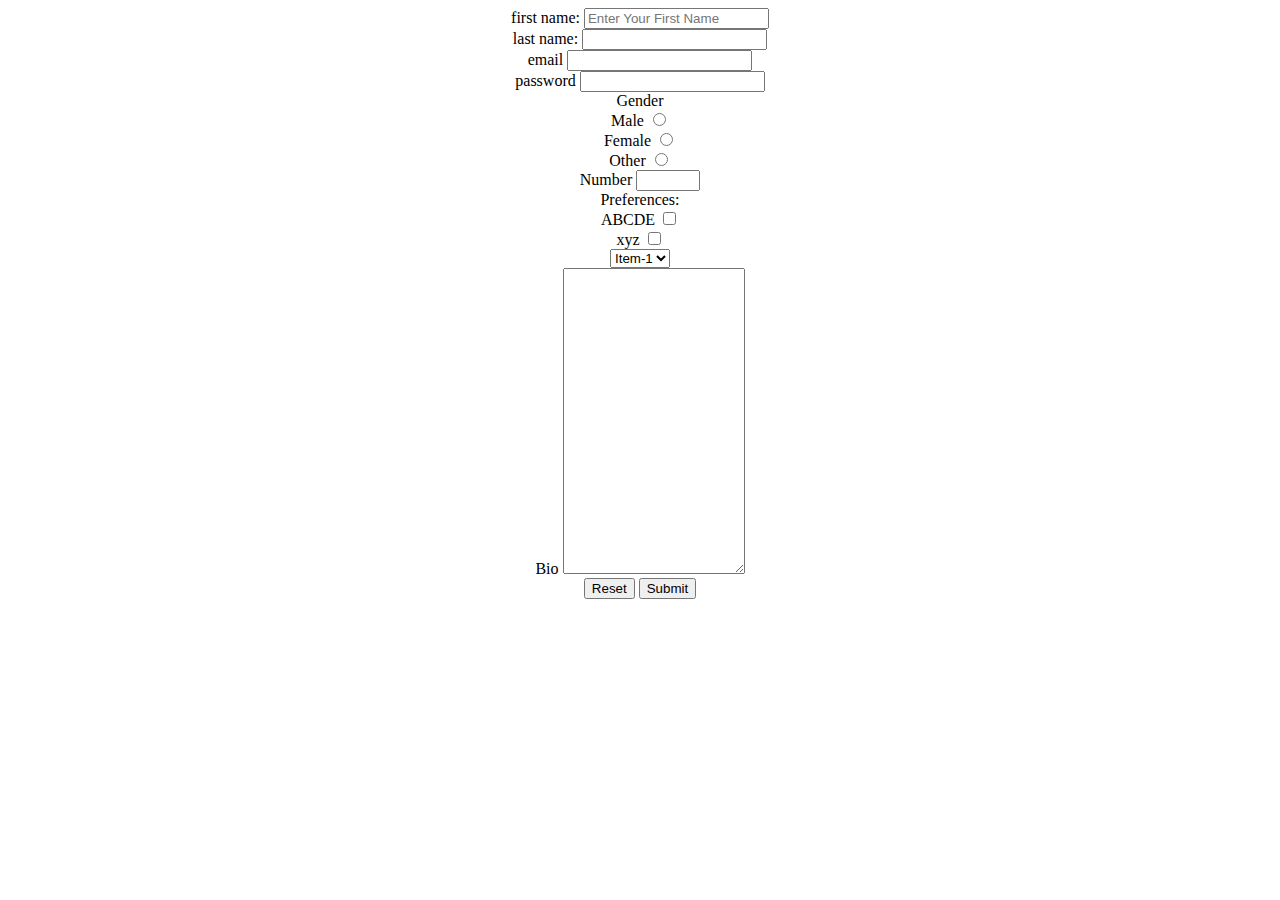
<file: New folder/day2/index.html>
<!DOCTYPE html>
<html lang="en">
  <head>
    <title>Basic of HTML</title>
  </head>
  <body>
    <center>
      <form>
        <div>
          <label>first name:</label>
          <input type="text" placeholder="Enter Your First Name" />
        </div>
        <div>
          <label>last name:</label>
          <input type="text" />
        </div>
        <div>
          <label>email</label>
          <input type="email" />
        </div>
        <div>
          <label>password</label>
          <input type="password" />
        </div>

        <div>
          <label>Gender</label>
          <div>
            <label>Male</label>
            <input type="radio" name="gender" />
          </div>
          <div>
            <label> Female </label>
            <input type="radio" name="gender" />
          </div>
          <div>
            <label>Other</label>
            <input type="radio" name="gender" />
          </div>
        </div>

        <div class="number-input">
          <label>Number</label>
          <input type="number" min="1" max="100" />
        </div>

        <div class="preferences-input">
          <label>Preferences:</label>
          <div>
            <label>ABCDE</label>
            <input type="checkbox" />
          </div>
          <div>
            <label>xyz</label>
            <input type="checkbox" />
          </div>
        </div>

        <div class="select-ocu">
          <select>
            <option>Item-1</option>
            <option>Item-2</option>
            <option>Item-3</option>
          </select>
        </div>

        <div>
          <label>Bio</label>
          <textarea rows="20" cols="20" placeholder="Shares few lines">
          </textarea>
        </div>
        <div class="btn">
          <button>Reset</button>
          <button>Submit</button>
        </div>
      </form>
    </center>
  </body>
</html>
</file>
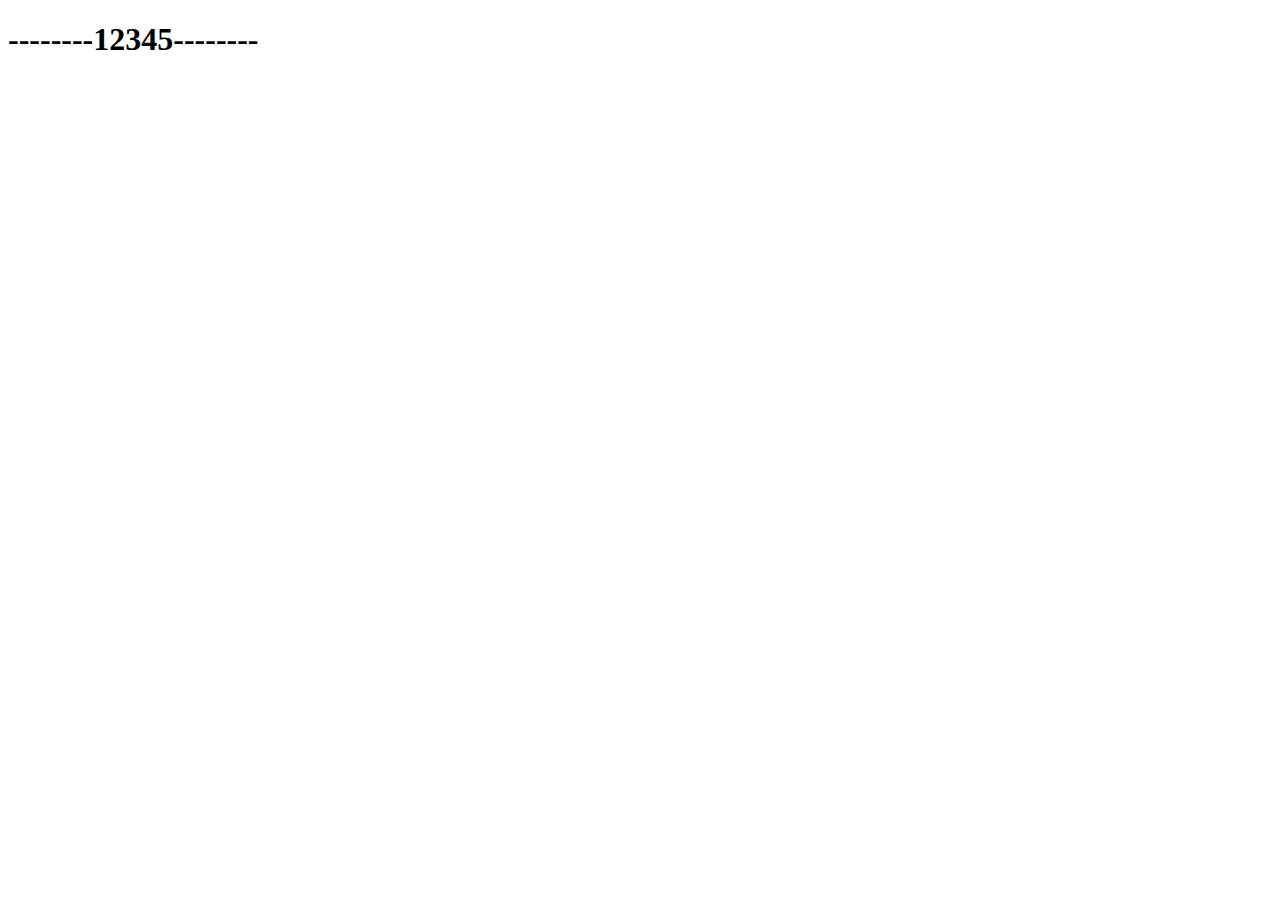
<file: New folder/day7/index.html>
<!DOCTYPE html>
<html lang="en">
  <head>
    <meta charset="UTF-8" />
    <meta name="viewport" content="width=device-width, initial-scale=1.0" />
    <title>Document</title>
  </head>
  <body>
    <h1 id="heading">Hello World</h1>
    <div class="title"></div>
    <div class="title"></div>
    <div class="title"></div>
    <div class="title"></div>
    <div class="title"></div>
    <div class="title"></div>
    <div class="title"></div>
    <div class="title"></div>
    <div class="title"></div>
    <div class="title"></div>
    <script src="index.js"></script>
  </body>
</html>
</file>
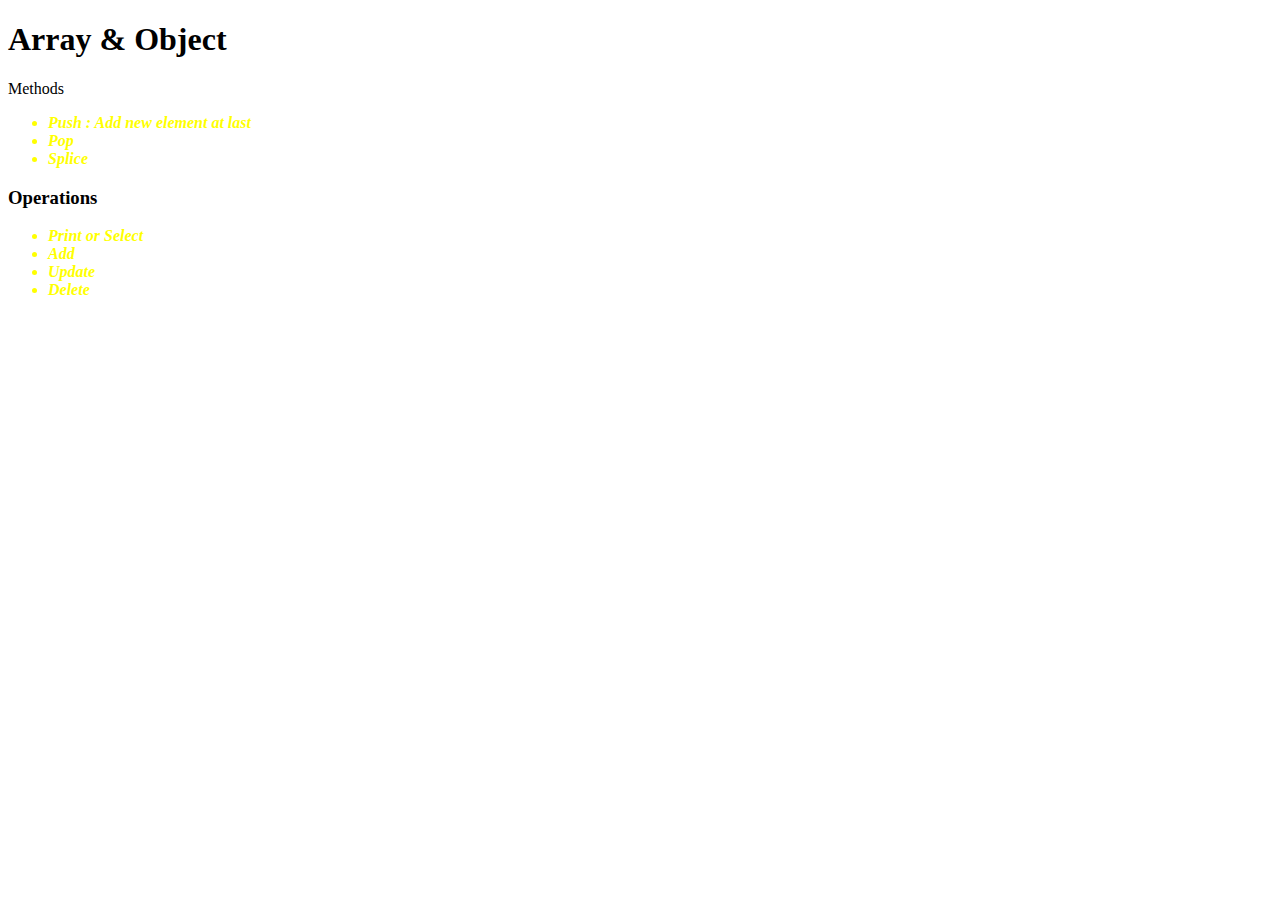
<file: New folder/day8/index.html>
<!DOCTYPE html>
<html lang="en">
  <head>
    <meta charset="UTF-8" />
    <meta name="viewport" content="width=device-width, initial-scale=1.0" />
    <title>Document</title>
    <style>
      .completed {
        color: yellow;
        font-style: italic;
        font-weight: 900;
      }
    </style>
  </head>
  <body>
    <h1>Array & Object</h1>
    <div>
      <h 2>Methods</h>
      <ul>
        <li class="completed">
          <span>Push</span> : <span>Add new element at last</span>
        </li>
        <li class="completed">Pop</li>
        <li class="completed">Splice</li>
      </ul>
    </div>
    <h3>Operations</h3>
    <ul>
      <li class="completed">Print or Select</li>
      <li class="completed">Add</li>
      <li class="completed">Update</li>
      <li class="completed">Delete</li>
    </ul>
    <script src="index.js"></script>
  </body>
</html>
</file>
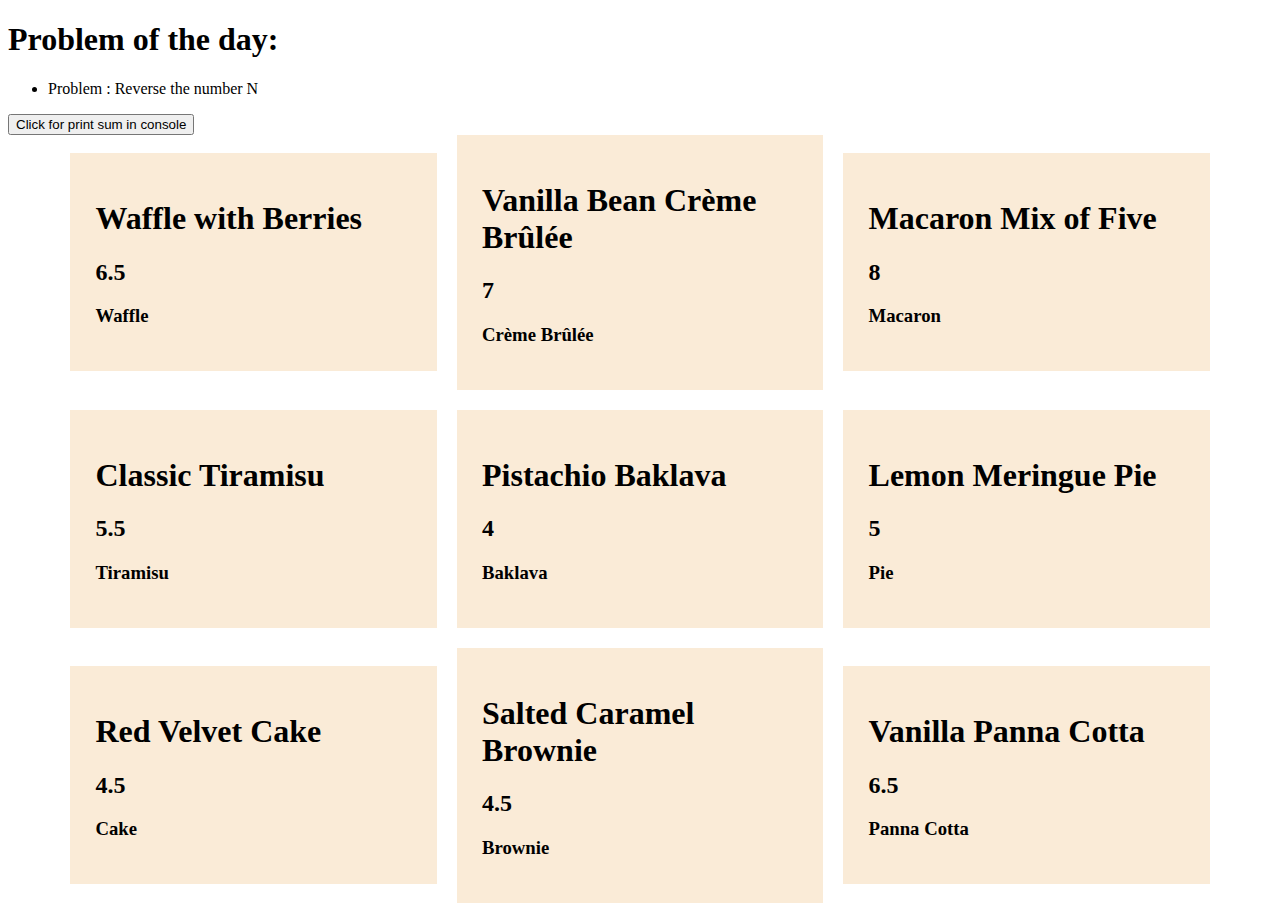
<file: New folder/day9/index.html>
<!DOCTYPE html>
<html lang="en">
  <head>
    <meta charset="UTF-8" />
    <meta name="viewport" content="width=device-width, initial-scale=1.0" />
    <title>Document</title>
    <link rel="stylesheet" href="index.css" />
  </head>
  <body>
    <h1>Problem of the day:</h1>
    <ul>
      <li class="red">Problem : Reverse the number N</li>
    </ul>
    <button onclick="sum(5,8)">Click for print sum in console</button>

    <div id="container"></div>
    <!-- <div class="ag-format-container" id="container"></div> -->

    <script src="index.js"></script>
  </body>
</html>
</file>
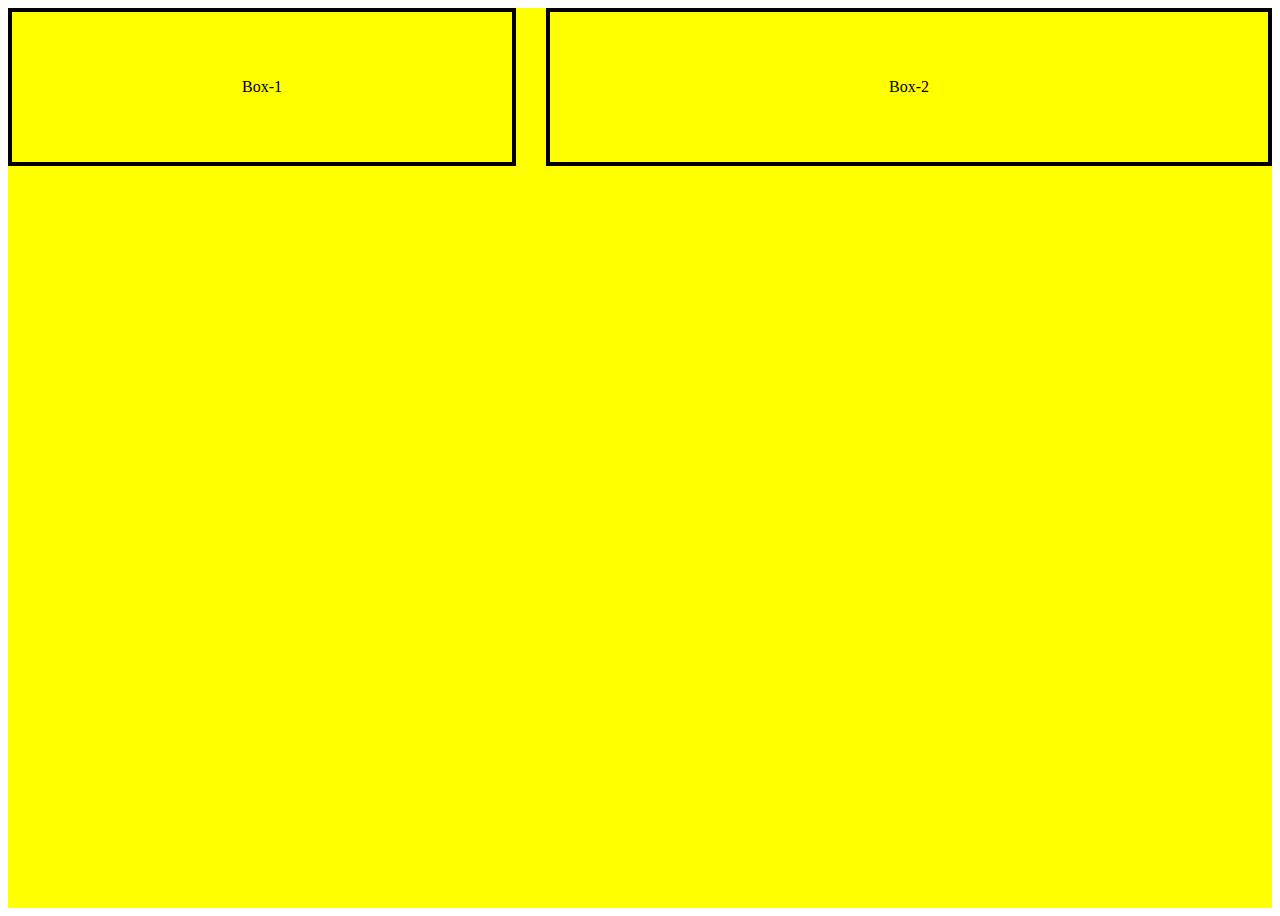
<file: New folder/day4/display/index.html>
<!DOCTYPE html>
<html lang="en">
  <head>
    <meta charset="UTF-8" />
    <meta name="viewport" content="width=device-width, initial-scale=1.0" />
    <link rel="stylesheet" href="index.css" />
    <title>Document</title>
  </head>
  <body>
    <div class="container">
      <div class="box center">Box-1</div>
      <div class="box box-2 center">Box-2</div>
      <!-- <div class="box center">Box-3</div>
      <div class="box center">Box-4</div>
      <div class="box center">Box-5</div>
      <div class="box center">Box-6</div>
      <div class="box center">Box-7</div>
      <div class="box center">Box-8</div>
      <div class="box center">Box-9</div> -->
    </div>
  </body>
</html>
</file>
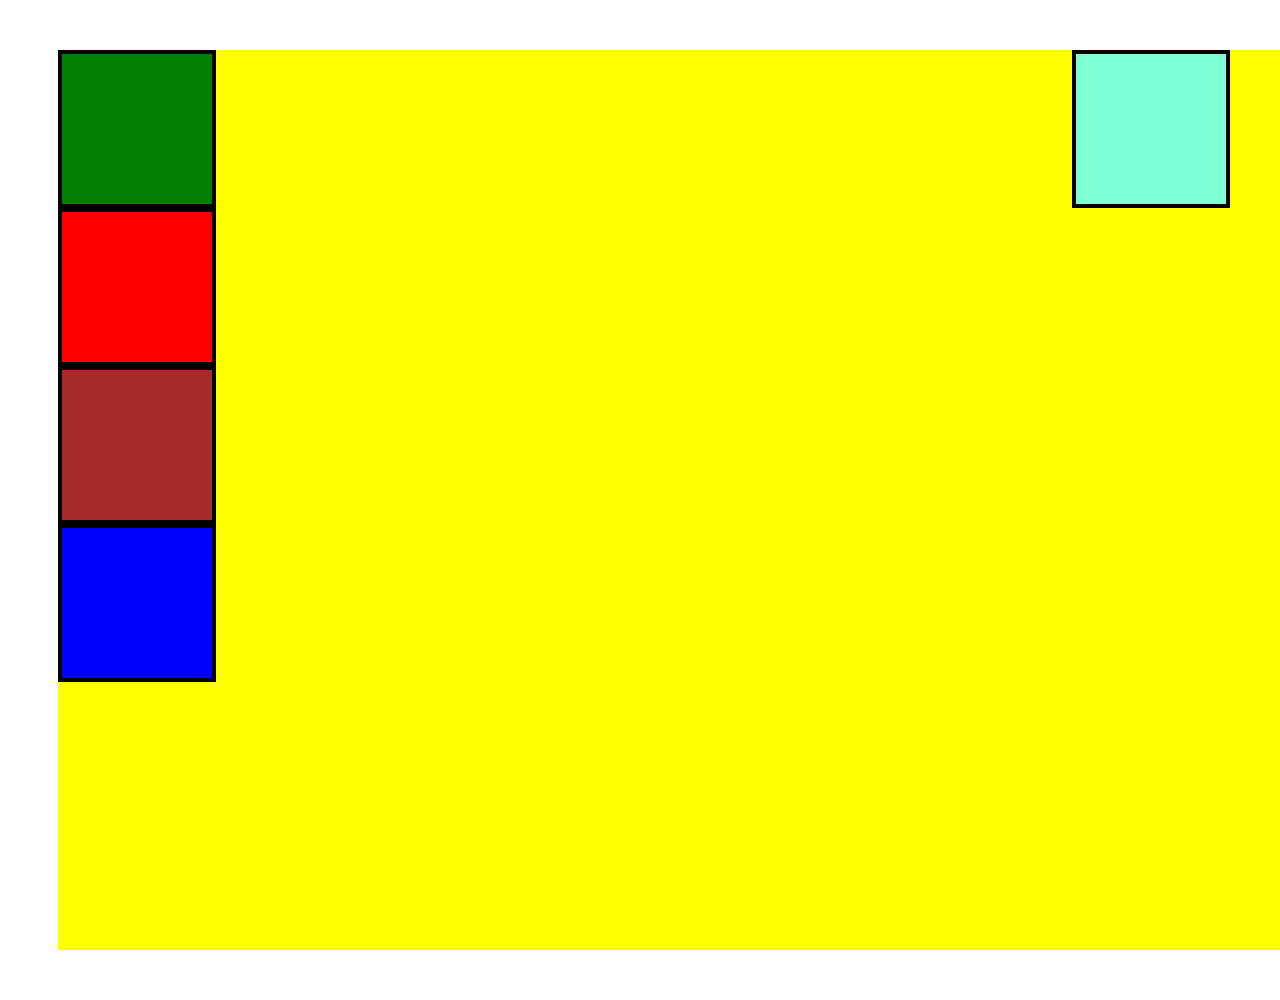
<file: New folder/day4/postion/index.html>
<!DOCTYPE html>
<html lang="en">
  <head>
    <meta charset="UTF-8" />
    <meta name="viewport" content="width=device-width, initial-scale=1.0" />
    <title>Document</title>
    <link rel="stylesheet" href="index.css" />
  </head>
  <body>
    <!-- <div class="box" id="box">Box Modle</div> -->

    <div class="container">
      <div class="box box-1"></div>
      <div class="box box-2"></div>
      <div class="box box-3"></div>
      <div class="box box-4"></div>
      <div class="box box-5"></div>
    </div>
  </body>
</html>
</file>
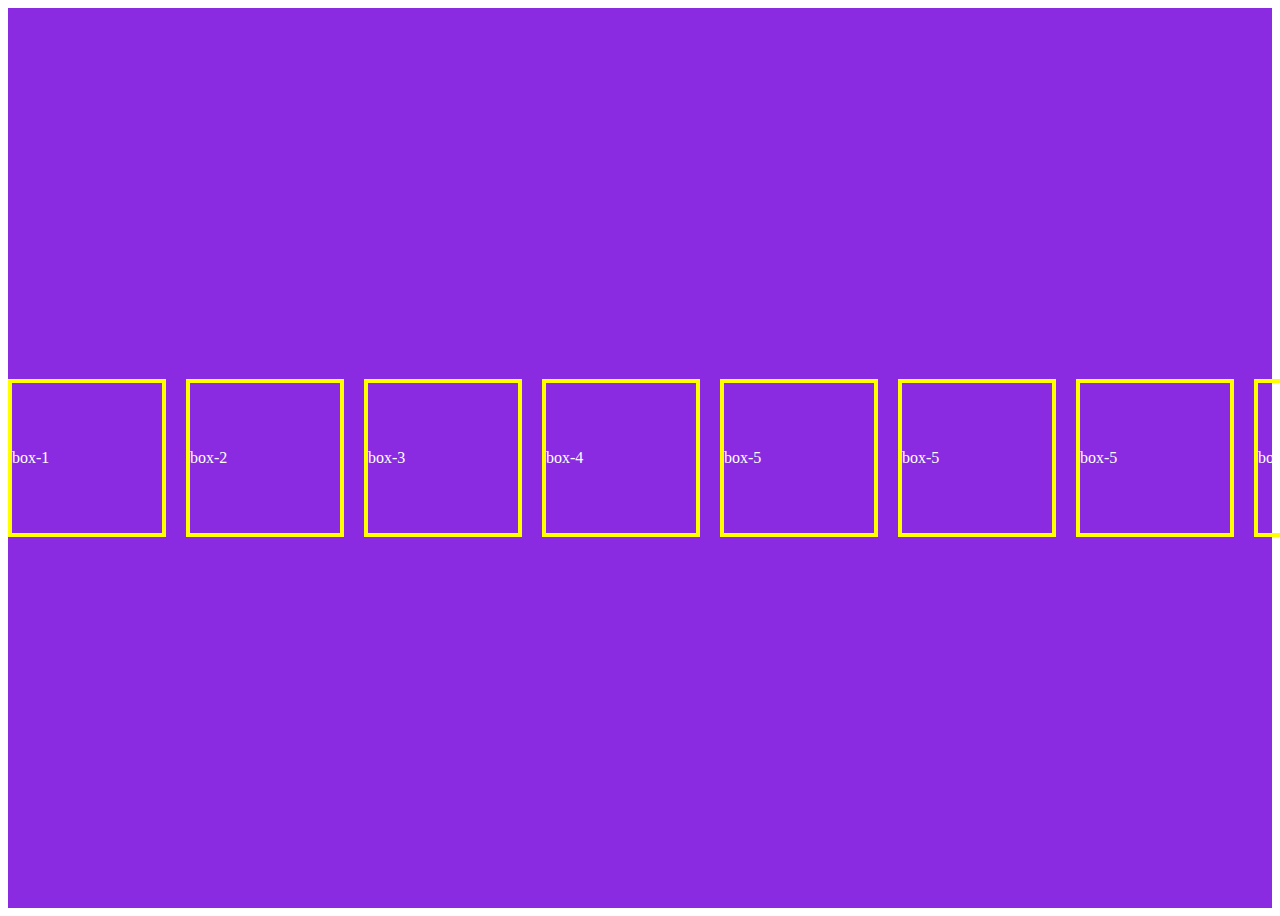
<file: New folder/day5/learning/index.html>
<!DOCTYPE html>
<html lang="en">
  <head>
    <meta charset="UTF-8" />
    <meta name="viewport" content="width=device-width, initial-scale=1.0" />
    <title>Display Flex & Block</title>
    <link rel="stylesheet" href="index.css" />
  </head>
  <body>
    <div class="container">
      <div class="box box-1">box-1</div>
      <div class="box box-2">box-2</div>
      <div class="box box-3">box-3</div>
      <div class="box box-4">box-4</div>
      <div class="box box-5">box-5</div>
      <div class="box box-5">box-5</div>
      <div class="box box-5">box-5</div>
      <div class="box box-5">box-5</div>
      <div class="box box-5">box-5</div>
      <div class="box box-5">box-5</div>
      <div class="box box-5">box-5</div>
      <div class="box box-5">box-5</div>
      <div class="box box-5">box-5</div>
      <div class="box box-5">box-5</div>
      <div class="box box-5">box-5</div>
      <div class="box box-5">box-5</div>
      <div class="box box-5">box-5</div>
      <div class="box box-5">box-5</div>
      <div class="box box-5">box-5</div>
      <div class="box box-5">box-5</div>
    </div>
  </body>
</html>
</file>
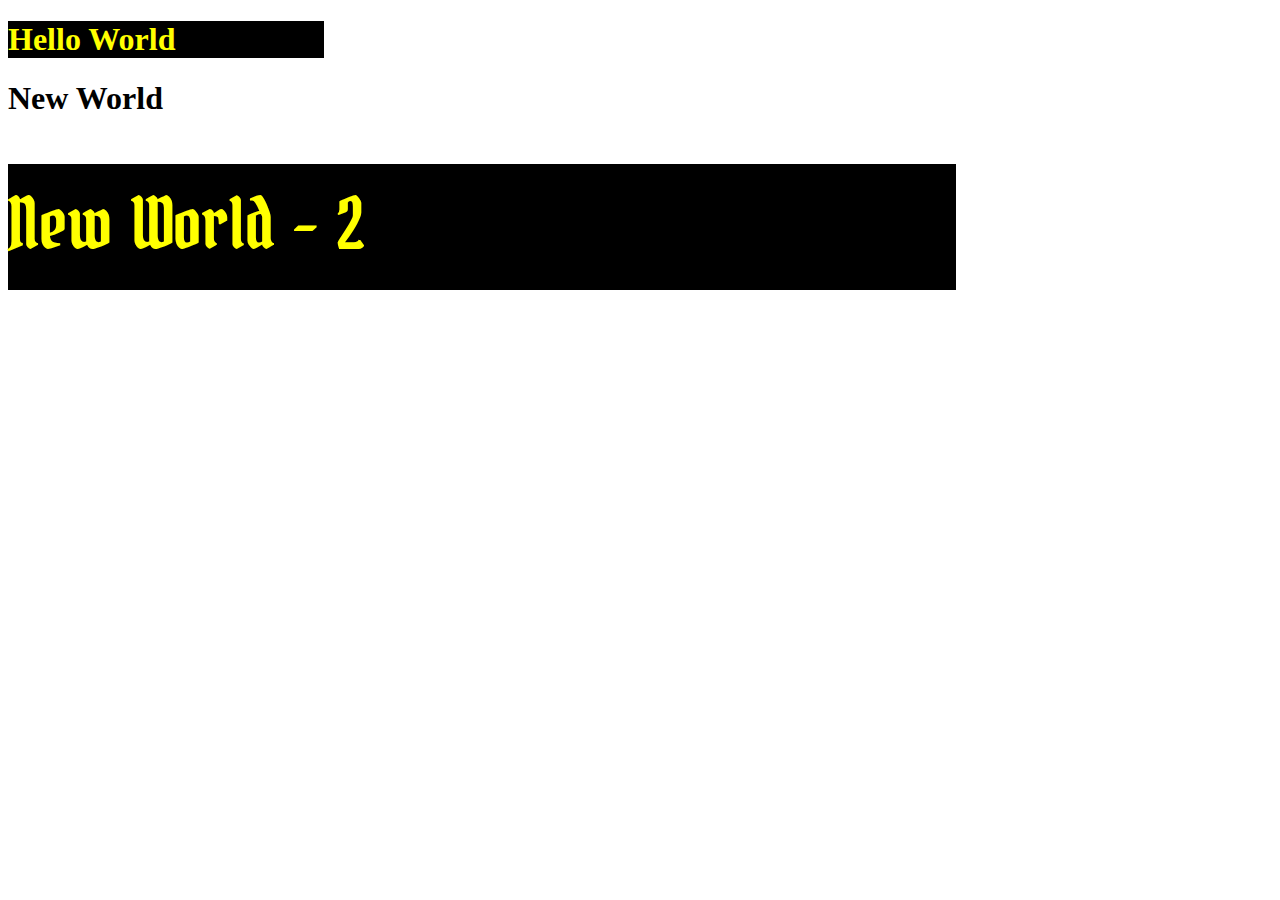
<file: New folder/day3/css.html>
<!DOCTYPE html>
<html lang="en">
  <head>
    <meta charset="UTF-8" />
    <meta name="viewport" content="width=device-width, initial-scale=1.0" />
    <link rel="preconnect" href="https://fonts.googleapis.com" />
    <link rel="preconnect" href="https://fonts.gstatic.com" crossorigin />
    <link
      href="https://fonts.googleapis.com/css2?family=Bokor&family=Crimson+Pro:ital,wght@0,200..900;1,200..900&family=Plus+Jakarta+Sans:ital,wght@0,200..800;1,200..800&family=Poppins:ital,wght@0,100;0,200;0,300;0,400;0,500;0,600;0,700;0,800;0,900;1,100;1,200;1,300;1,400;1,500;1,600;1,700;1,800;1,900&display=swap"
      rel="stylesheet"
    />
    <title>Document</title>
    <style>
      .heading {
        background-color: black;
        color: yellow;
        width: 25%;
      }
      .big-font {
        font-size: 70px;
        width: 75%;
      }
      .bokor-regular {
        font-family: "Bokor", system-ui;
        font-weight: 400;
        font-style: normal;
      }
    </style>
  </head>
  <body>
    <!-- <h1
      style="
        color: yellow;
        background-color: brown;
        padding: 50px;
        margin: 50px;
      "
    >
      Hello World
    </h1> -->
    <h1 class="heading">Hello World</h1>
    <h1 id="newWorld">New World</h1>
    <h1 class="heading big-font bokor-regular">New World - 2</h1>
  </body>
</html>
</file>
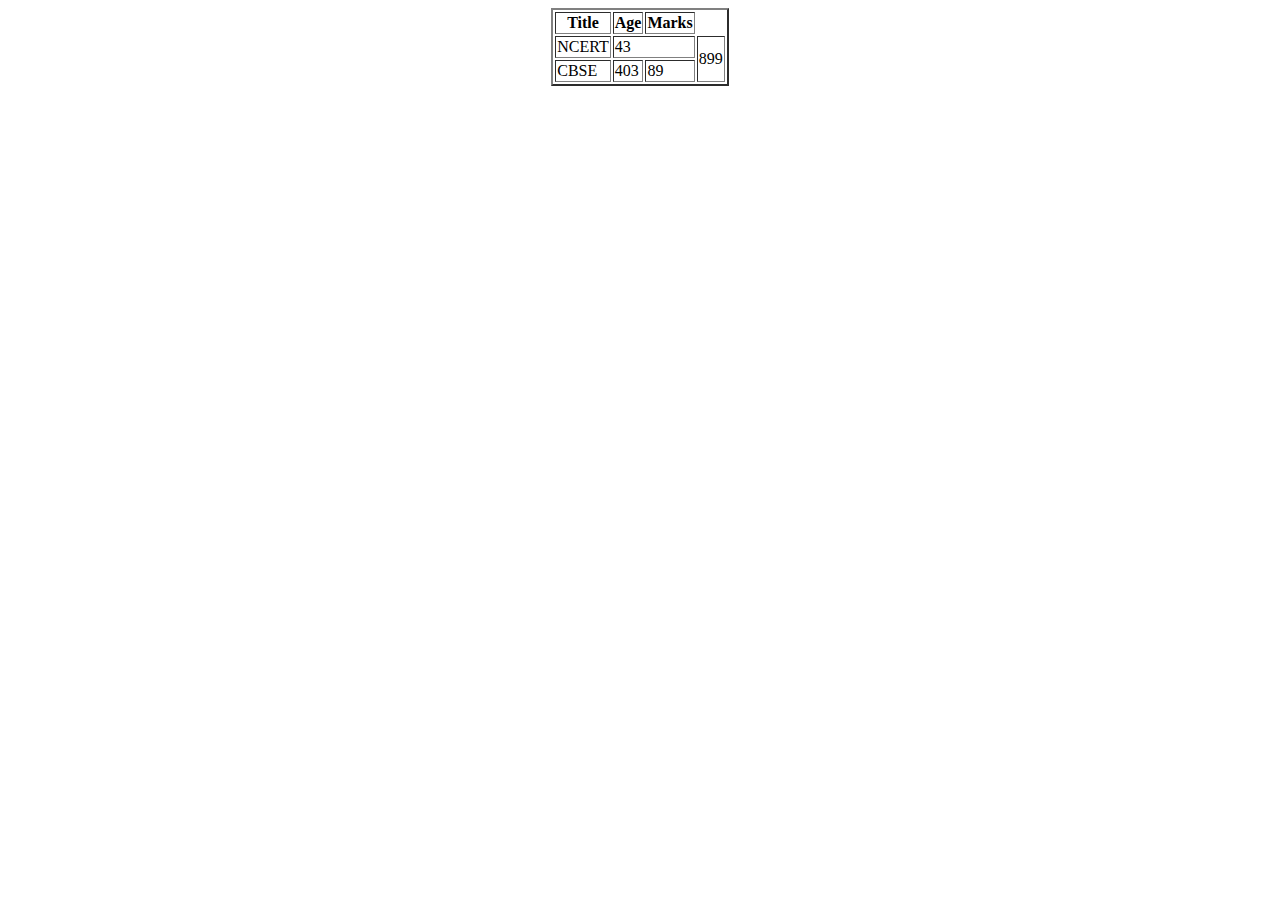
<file: New folder/day3/table.html>
<!DOCTYPE html>
<html lang="en">
  <head>
    <meta charset="UTF-8" />
    <meta name="viewport" content="width=device-width, initial-scale=1.0" />
    <title>Document</title>
  </head>
  <body>
    <center>
      <table border="2">
        <tr>
          <th>Title</th>
          <th>Age</th>
          <th>Marks</th>
        </tr>

        <tr>
          <td>NCERT</td>
          <td colspan="2">43</td>
          <td rowspan="2">899</td>
        </tr>
        <tr>
          <td>CBSE</td>
          <td>403</td>
          <td>89</td>
        </tr>
      </table>
    </center>
  </body>
</html>
</file>
<file: New folder/day9/index.css>
#container {
  display: flex;
  justify-content: center;
  align-items: center;
  gap: 20px;
  flex-wrap: wrap;
}

.card {
  width: 25%;
  padding: 2%;
  background-color: antiquewhite;
}
</file>
<file: New folder/day4/display/index.css>
.container {
  background-color: yellow;
  min-height: 100vh;
  display: flex;
  flex-wrap: wrap;
  gap: 30px;
}

.box {
  width: 500px;
  height: 150px;
  border: 4px solid black;
}

.box-2 {
  flex-grow: 1;
}

.center {
  display: inline-flex;
  justify-content: center;
  align-items: center;
}
</file>
<file: New folder/day4/postion/index.css>
/* .box {
  background-color: pink;
  padding: 50px;
  border: 20px solid yellow;
  margin: 50px;
} */

.container {
  background-color: yellow;
  width: 100%;
  min-height: 100vh;
  margin: 50px;
  position: relative;
}

.box {
  width: 150px;
  height: 150px;
  border: 4px solid black;
}

.box-1 {
  background-color: green;
  position: relative;
  z-index: 3;
}

.box-2 {
  background-color: red;
  position: relative;
  z-index: 3;
}
.box-3 {
  background-color: brown;
}
.box-4 {
  background-color: aquamarine;
  position: fixed;
  top: 50px;
  right: 50px;
  /* bottom: 0;
  right: 0; */
  z-index: 2;
}
.box-5 {
  background-color: blue;
}
</file>
<file: New folder/day5/learning/index.css>
.container {
  min-height: 100vh;
  background-color: blueviolet;
  display: flex;
  gap: 20px;
  /* justify-content: space-between; */
  align-items: center;
}

.box {
  width: 150px;
  height: 150px;
  border: 4px solid yellow;
  display: flex;
  /* justify-content: ; */
  align-items: center;
  color: white;
  flex-shrink: 0;
}
</file>
